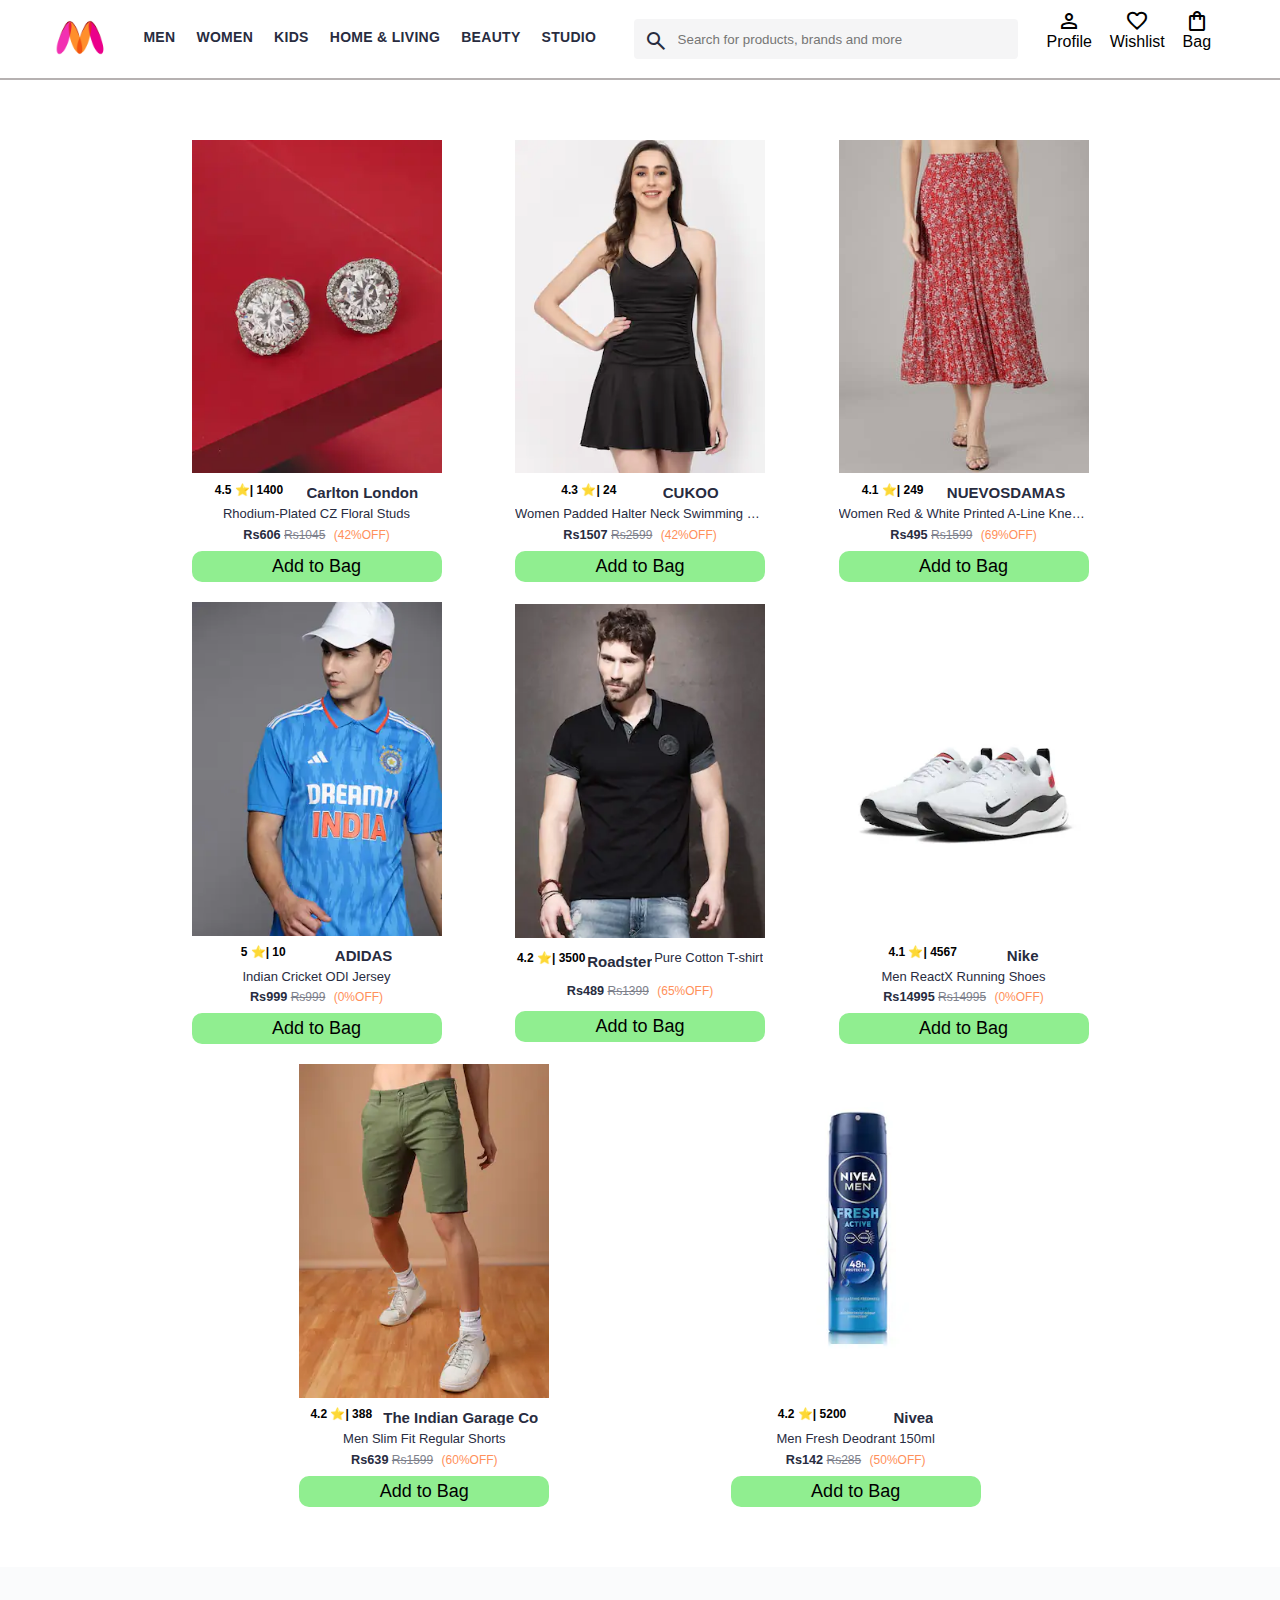
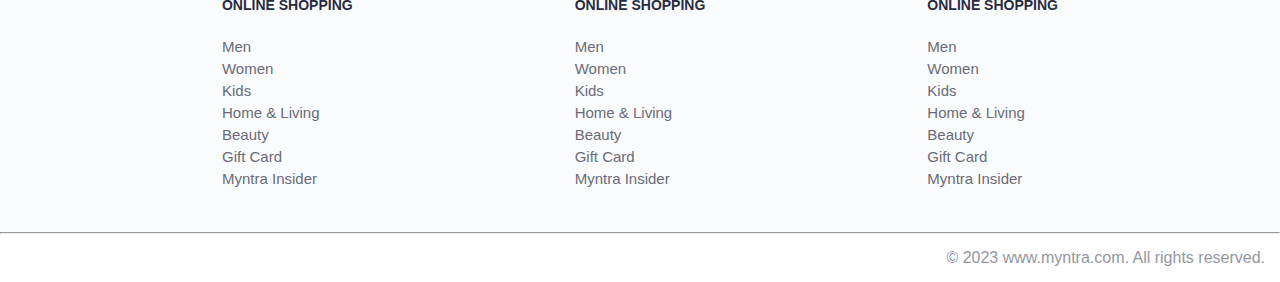
<file: Myntra/pages/index.html>
<!DOCTYPE html>
<html lang="en">
<head>
    <title>Myntra Functional Clone</title>
    <link rel="stylesheet" href="bag.css">
    <link rel="stylesheet" href="index.css">
    <link rel="stylesheet" href="https://fonts.googleapis.com/css2?family=Material+Symbols+Outlined:opsz,wght,FILL,GRAD@20..48,100..700,0..1,-50..200" />
</head>
<body>
    <header>
        <div class="logo_container">
            <a href="#"><img class="myntra_home" src=" images\myntra_logo.webp" alt="Myntra Home"></a>
        </div>
        <nav class="nav_bar">
            <a href="#">Men</a>
            <a href="#">Women</a>
            <a href="#">Kids</a>
            <a href="#">Home & Living</a>
            <a href="#">Beauty</a>
            <a href="#">Studio <sup>new</sup></a>
        </nav>
        <div class="search_bar">
            <span class="material-symbols-outlined search_icon">search</span>
            <input class="search_input" placeholder="Search for products, brands and more">
        </div>
        <div class="action_bar">
            <div class="action_container">
                <span class="material-symbols-outlined action_icon">person</span>
                <span class="action_name">Profile</span>
            </div>

            <div class="action_container">
                <span class="material-symbols-outlined action_icon">favorite</span>
                <span class="action_name">Wishlist</span>
            </div>

            <a class="action_container" href="bag.html"> <!-- this will redireted to the bag-->
                <span class="material-symbols-outlined action_icon">shopping_bag</span>
                <span class="action_name">Bag</span>
                <span class="bag-item-count">0</span>
            </a>
        </div>
    </header>
    <main>
        <div class='item-container'>
           
        </div>
    </main>
    <footer>
        <div class="footer_container">
            <div class="footer_column">
                <h3>ONLINE SHOPPING</h3>

                <a href="#">Men</a>
                <a href="#">Women</a>
                <a href="#">Kids</a>
                <a href="#">Home & Living</a>
                <a href="#">Beauty</a>
                <a href="#">Gift Card</a>
                <a href="#">Myntra Insider</a>
            </div>

            <div class="footer_column">
                <h3>ONLINE SHOPPING</h3>

                <a href="#">Men</a>
                <a href="#">Women</a>
                <a href="#">Kids</a>
                <a href="#">Home & Living</a>
                <a href="#">Beauty</a>
                <a href="#">Gift Card</a>
                <a href="#">Myntra Insider</a>
            </div>

            <div class="footer_column">
                <h3>ONLINE SHOPPING</h3>

                <a href="#">Men</a>
                <a href="#">Women</a>
                <a href="#">Kids</a>
                <a href="#">Home & Living</a>
                <a href="#">Beauty</a>
                <a href="#">Gift Card</a>
                <a href="#">Myntra Insider</a>
            </div>
        </div>
        <hr>

        <div class="copyright">
            © 2023 www.myntra.com. All rights reserved.
        </div>
    </footer>
    <script src="item.js"></script>
    <script src="index.js"></script>
</body>
</html>
</file>
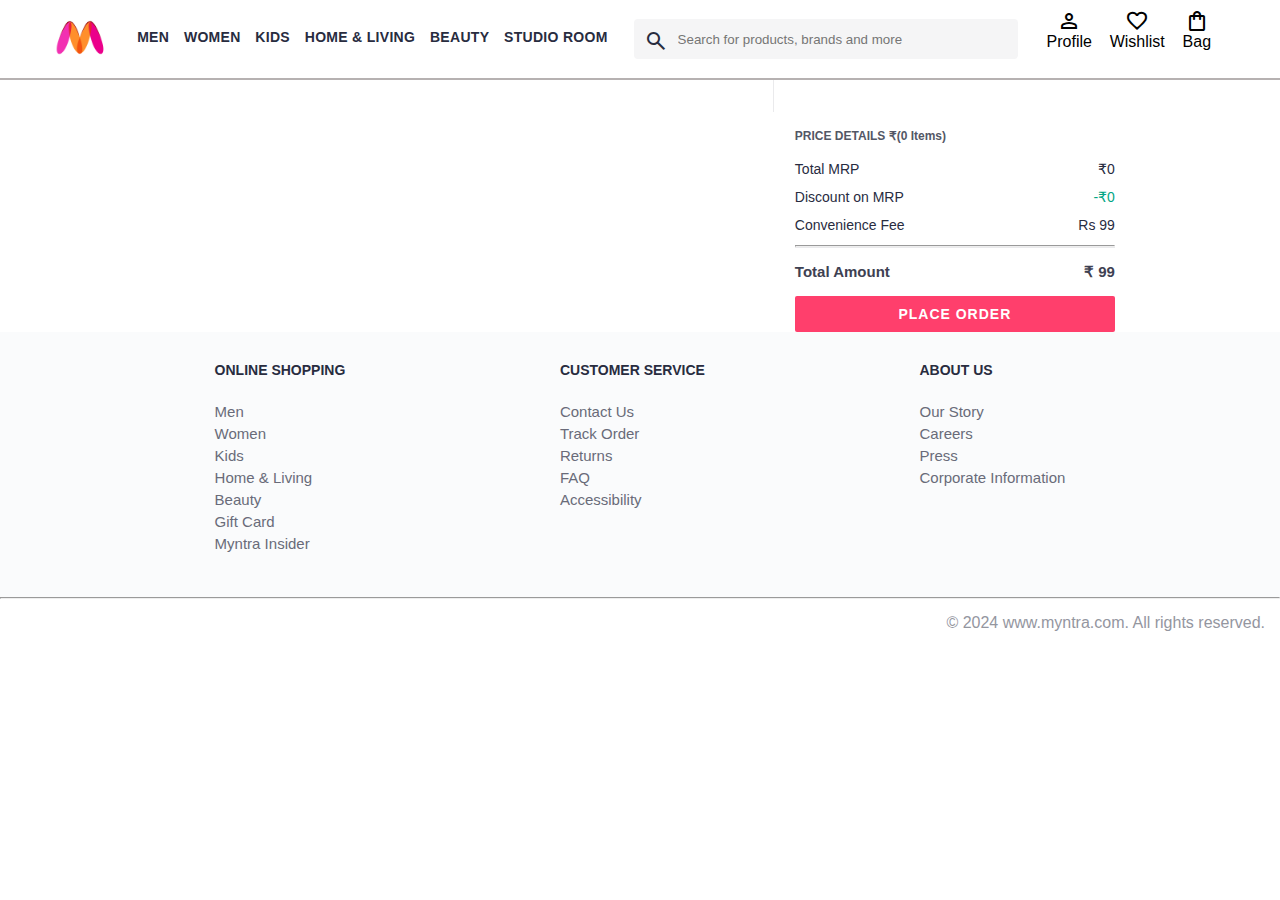
<file: Myntra/pages/bag.html>
<!DOCTYPE html>
<html lang="en">
<head>
    <title>Myntra Clone</title>
    <link rel="stylesheet" href="index.css">
    <link rel="stylesheet" href="bag.css">
    <link rel="stylesheet" href="https://fonts.googleapis.com/css2?family=Material+Symbols+Outlined:opsz,wght,FILL,GRAD@20..48,100..700,0..1,-50..200" />
</head>
<body>
    <header>
        <div class="logo_container">
            <a href="#"><img class="myntra_home" src="images/myntra_logo.webp" alt="Myntra Home"></a>
        </div>
        <nav class="nav_bar">
            <a href="#">Men</a>
            <a href="#">Women</a>
            <a href="#">Kids</a>
            <a href="#">Home & Living</a>
            <a href="#">Beauty</a>
            <a href="#">Studio Room</a>
        </nav>
        <div class="search_bar">
            <span class="material-symbols-outlined search_icon">search</span>
            <input class="search_input" placeholder="Search for products, brands and more">
        </div>
        <div class="action_bar">
            <div class="action_container">
                <span class="material-symbols-outlined action_icon">person</span>
                <span class="action_name">Profile</span>
            </div>
            <div class="action_container">
                <span class="material-symbols-outlined action_icon">favorite</span>
                <span class="action_name">Wishlist</span>
            </div>
            <div class="action_container">
                <span class="material-symbols-outlined action_icon">shopping_bag</span>
                <span class="action_name">Bag</span>
                <span class="bag-item-count">0</span> <!-- bag count -->
            </div>
        </div>
    </header>

    <main>
        <div class="bag-page">
            <div class="bag-items-container">
                <!-- JavaScript will add items here -->
            </div>
            <div class="bag-summary">
                <!-- Summary details here -->
            </div>
        </div>
    </main>

    <footer>
        <div class="footer_container">
            <div class="footer_column">
                <h3>ONLINE SHOPPING</h3>
                <a href="#">Men</a>
                <a href="#">Women</a>
                <a href="#">Kids</a>
                <a href="#">Home & Living</a>
                <a href="#">Beauty</a>
                <a href="#">Gift Card</a>
                <a href="#">Myntra Insider</a>
            </div>
            <div class="footer_column">
                <h3>CUSTOMER SERVICE</h3>
                <a href="#">Contact Us</a>
                <a href="#">Track Order</a>
                <a href="#">Returns</a>
                <a href="#">FAQ</a>
                <a href="#">Accessibility</a>
            </div>
            <div class="footer_column">
                <h3>ABOUT US</h3>
                <a href="#">Our Story</a>
                <a href="#">Careers</a>
                <a href="#">Press</a>
                <a href="#">Corporate Information</a>
            </div>
        </div>
        <hr>
        <div class="copyright">
            © 2024 www.myntra.com. All rights reserved.
        </div>
    </footer>

    <script src="item.js"></script>
    <script src="index.js"></script>
    <script src="bag.js"></script>
</body>
</html>
</file>
<file: Myntra/pages/bag.css>
.bag-items-container {
    display: inline-block;
    width: 64%;
    padding-right: 20px;
    border-right: 1px solid #eaeaec;
    padding-top: 32px;
    color: #282c3f;
    font-size: 13px;
    line-height: 1.42857143;
  }
  
  .bag-page {
    width: 75%;
    margin-left: 12.5%;
  }
  
  .bag-summary {
    vertical-align: top;
    display: inline-block;
    width: 35%;
    padding: 24px 0 0 16px;
    color: #323752;
    font-size: 13px;
    line-height: 1.42857143;
  }
  
  .bag-details-container {
    margin-bottom: 16px;
  }
  
  .price-header {
    font-size: 12px;
    font-weight: 700;
    margin: 24px 0 16px;
    color: #535766;
  }
  
  .price-item {
    margin-bottom: 12px;
    line-height: 16px;
    font-size: 14px;
    color: #282c3f;
  }
  
  .price-item-value {
    float: right;
  }
  
  .priceDetail-base-discount {
    color: #03a685;
  }
  
  .price-footer {
    font-weight: 700;
    font-size: 15px;
    padding-top: 16px;
    border-top: 1px solid #eaeaec;
    color: #3e4152;
    line-height: 16px;
  }
  
  .btn-place-order {
    width: 100%;
    letter-spacing: 1px;
    font-size: 14px;
    font-weight: 600;
    border-radius: 2px;
    border-width: 0px;
    padding: 10px 16px;
    background-color: rgb(255, 63, 108);
    color: rgb(255, 255, 255);
    cursor: pointer;
  }
  
  .bag-item-container {
    margin-bottom: 8px;
    background: #fff;
    font-size: 14px;
    border: 1px solid #eaeaec;
    border-radius: 4px;
    position: relative;
    padding: 12px 12px 0;
  }
  
  .item-left-part {
    position: absolute;
    background: rgb(255, 242, 223);
    height: 148px;
    width: 111px;
  }
  
  .item-right-part {
    padding-left: 12px;
    position: relative;
    min-height: 148px;
    margin-left: 111px;
    margin-bottom: 12px;
  }
  
  .bag-item-img {
    width: 100%;
  }
  
  .return-period {
    display: inline-flex;
    font-size: 14px;
    padding-top: 8px;
  }
  
  .return-period-days {
    font-weight: 700;
    margin-right: 4px;
  }
  
  .delivery-details {
    margin-top: 5px;
    color: #282c3f;
    font-size: 12px;
    letter-spacing: -.1px;
    margin-bottom: 8px;
    line-height: 15px;
  }
  
  .delivery-details-days {
    color: #03a685;
  }
  
  .remove-from-cart {
    position: absolute;
    font-size: 25px;
    top: 10px;
    right: 18px;
    width: 14px;
    height: 14px;
    cursor: pointer;
  }
</file>
<file: Myntra/pages/index.css>
/***************** Item Page CSS **************************/
/*.action_container {
    text-decoration: none;
}
a.action_container:link {
    color:black;
}
.item-details {
    cursor: pointer;
    width: 250px;
    margin: 10px;
}
.stars {
    font-size: 12px;
    font-weight: 700;
    text-align: left;
}
.company {
    font-size: 18px;
    font-weight: 700;
    line-height: 1;
    color: #282c3f;
    margin-bottom: 6px;
    overflow: hidden;
    text-overflow: ellipsis;
    white-space: nowrap;
    margin-top: 20px;
}
.item-name {
    color: #535766;
    font-size: 16px;
    line-height: 1;
    margin-bottom: 0;
    margin-top: 0;
    overflow: hidden;
    text-overflow: ellipsis;
    white-space: nowrap;
    font-weight: 400;
    display: block;
}
.price-container {
    margin-top: 10px;
}
.current-price {
    font-size: 14px;
    font-weight: 700;
    color: #282c3f;
}
.original-price {
    text-decoration: line-through;
    color: #7e818c;
    font-weight: 400;
    margin-left: 5px;
    font-size: 12px;
}
.discount-percentage {
    color: #ff905a;
    font-weight: 400;
    font-size: 12px;
    margin-left: 5px;
}
.btn-bag {
    background-color: lightgreen;
    border: none;
    padding: 5px 15px;
    border-radius: 10px;
    width: 100%;
    margin-top: 7px;
    font-size: 20px;
    cursor: pointer;
}
.bag-items {
    }*/
    /* background-color: #f16565;
    white-space: nowrap;
    text-align: center;
    line-height: 18px;
    padding: 0 6px;
    height: 18px;
    position: relative;
    border-radius: 50%;
    font-size: 12px;
    color: #fff;
    left: 13px;
    top: -44px;
    font-weight: 700;
    cursor: pointer; */
    
* {
    margin: 0;
    padding: 0;
    font-family: Assistant,-apple-system,BlinkMacSystemFont,Segoe UI,Roboto,Helvetica,Arial,sans-serif;
    box-sizing: border-box;
}
header {
    display: flex;
    background-color: #ffffff;
    height: 80px;
    justify-content: space-between;
    align-items: center;
    border-bottom: 2px solid #b6b1b1;
}
.myntra_home {
    height: 45px;
}
.logo_container {
    margin-left: 4%;
}
.action_bar {
    margin-right: 4%;
}
.nav_bar {
    display: flex;
    min-width: 500px;
    justify-content: space-evenly;
}
.nav_bar a {
    font-size: 14px;
    letter-spacing: .3px;
    color: #282c3f;
    font-weight: 700;
    text-transform: uppercase;
    text-decoration: none;
    /* padding: 28px 0; */
    border-bottom: 5px solid #ffffff;
}
.nav_bar a:hover {
    border-bottom: 4px solid #f54e77;
}

.nav_bar a sup {
    color: #ff3f6c;
    font-size: 0px;
}

.search_bar {
    height: 40px;
    min-width: 200px;
    width: 30%;
    display: flex;
    align-items: center;
}
.search_icon {
    box-sizing: content-box;
    height: 20px;
    padding: 10px;

    background-color: #f5f5f6;
    color: #282c3f;
    font-weight: 300;
    border-radius: 4px 0 0 4px;
}
.search_input {
    color: #696e79;
    background-color: #f5f5f6;
    flex-grow: 1;
    height: 40px;
    border: 0;
    border-radius: 0 4px 4px 0;
}

.action_bar {
    display: flex;
    min-width: 200px;
    justify-content: space-evenly;
}

.action_container {
    display: flex;
    flex-direction: column;
    align-items: center;
}

/* Main section */
.banner_container {
    margin: 40px 0;
}
.banner_image {
    width: 100%;
}

.category_heading {
    text-transform: uppercase;
    color: #3e4152;
    letter-spacing: .15em;
    font-size: 1.8em;
    margin: 50px 0 10px 30px;
    max-height: 5em;
    font-weight: 700;
}


.sale_item {
    width: 250px;
}

.footer_container {
    padding: 30px 0px 40px 0px;
    background: #FAFBFC;
    display: flex;
    justify-content: space-evenly;
}

.footer_column {
    display: flex;
    flex-direction: column;
}

.footer_column h3 {
    color: #282c3f;
    font-size: 14px;
    margin-bottom: 25px;
}

.footer_column a {
    color: #696b79;
    font-size: 15px;
    text-decoration: none;
    padding-bottom: 5px;
}

.copyright {
    color: #94969f;
    text-align: end;
    padding: 15px;
}

.category-items {
    width: 80%;
    margin: 50px 10%;
    display: flex;
    flex-wrap: wrap;
    justify-content: space-evenly;
}
.item-container{
    width: 80%;
    margin: 50px 10%;
    display: flex;
    flex-wrap: wrap;
    justify-content: space-evenly;
}
.item-container   
/* width: 80%; */
 /* margin:40px 10px;         */

/* } */
.item-container{ /* Inner container*/
    width: 250px;
    margin:10px;
    align-items: center;
    

}
.item-image{
width: 100%;
}
.rating{
    font-size: 12px;
    font-weight: 700;
}
.company-name{
    margin-top:12px;
    font-size: 15px;
    font-weight: 700;
    line-height:1; /* to define block dimension*/
    color:#282c3f;
    margin-bottom: 6px;
    overflow: hidden;
    text-overflow: ellipsis;
    white-space: nowrap;
}
.item-name{
color: #38436a;
    margin-top:0;
    font-size: 13px;
    font-weight: 400;
    line-height:1.3; /* to define block dimension*/
    color:#282c3f;
    margin-bottom: 0;
    overflow: hidden;
    text-overflow: ellipsis;
    white-space: nowrap;
    display:block;

}
.price{
    font-size: 12px;
    line-height: 15px;
    color:#282c3f;
    white-space: nowrap;
    margin-top: 5px;
}
.current-price{
    font-size:12.7px;
    font-weight: 700;
    color: #282c3f;
}
.original-price{
    text-decoration: line-through;
    font-size:12px;
    font-weight: 400;
    color: #7e818c;
}
.discount-price{
    font-size: 12px;
    font-weight: 400;
   margin-left: 5px;
   color: #ff905a;
}
.btn-add-bag{
    width: 100%;
    margin-top:8px;
    font-size: 18px;
    background-color: lightgreen;
    border: none;
    padding: 5px 15px;
    border-radius: 10px;
    cursor:pointer;
}
.bag-item-count{
    background-color: #f16565;
    white-space: nowrap;
    text-align: center; 
    line-height: 18px;
    padding: 0 6px;
    height: 18px;
    position: relative;
    border-radius: 50%;
    font-size: 12px;
    color: #fff;
    left: 13px;
    top: -44px;
    font-weight: 700;
    cursor: pointer;
}
 .action_container {
    text-decoration: none;
}
a.action_container:link {
    color:black;
}
</file>
